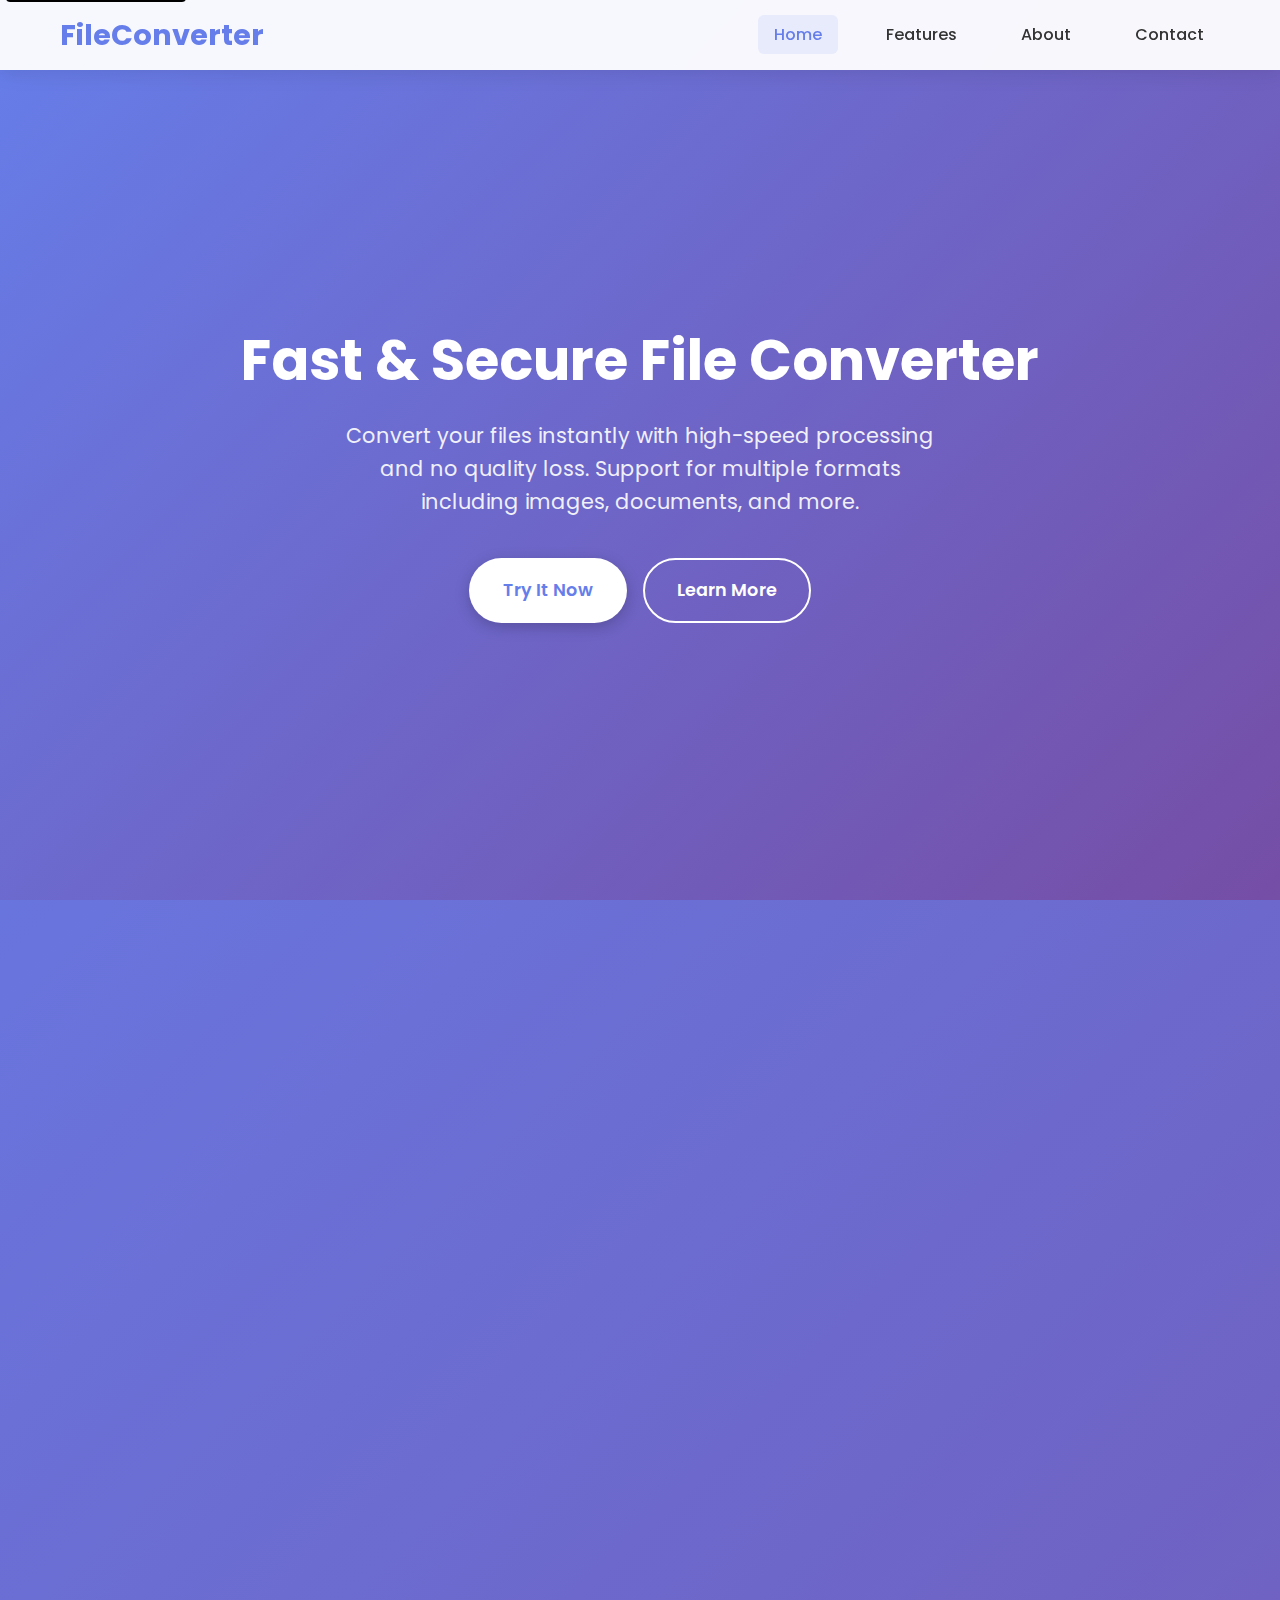
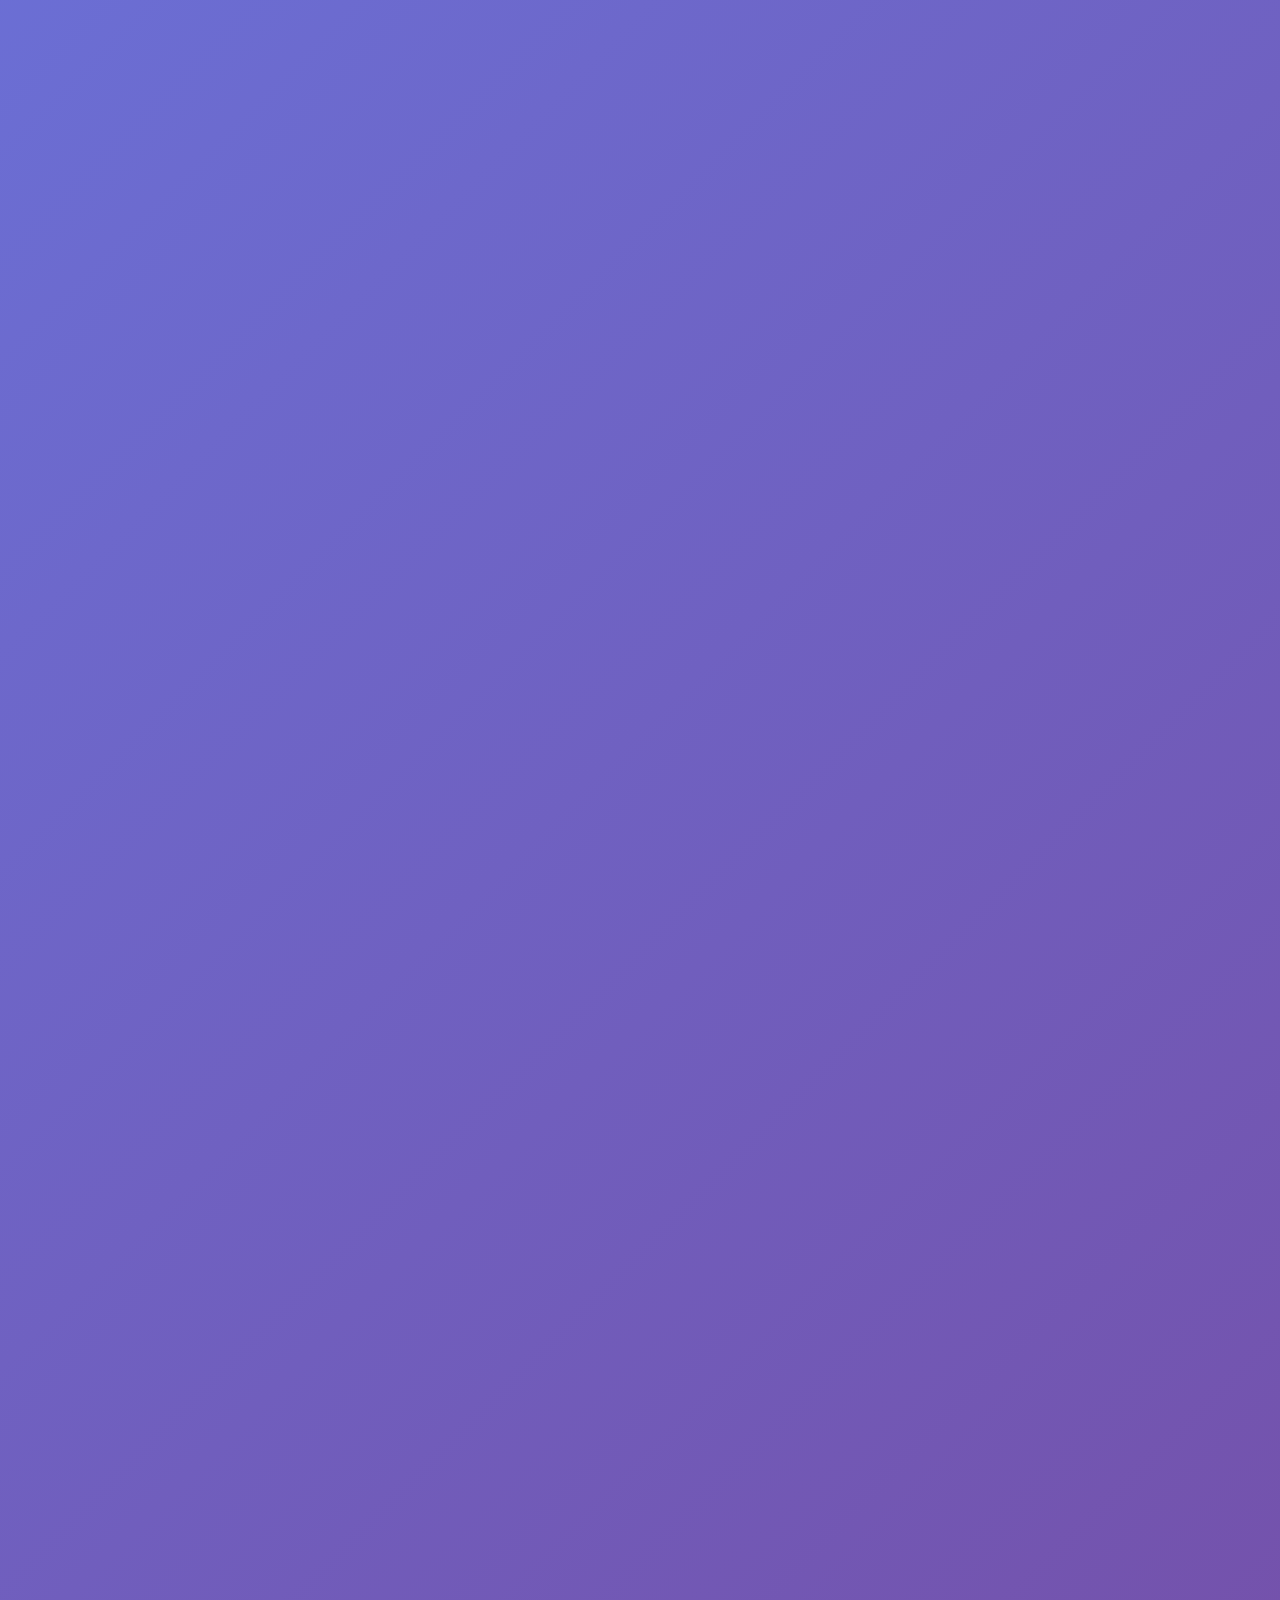
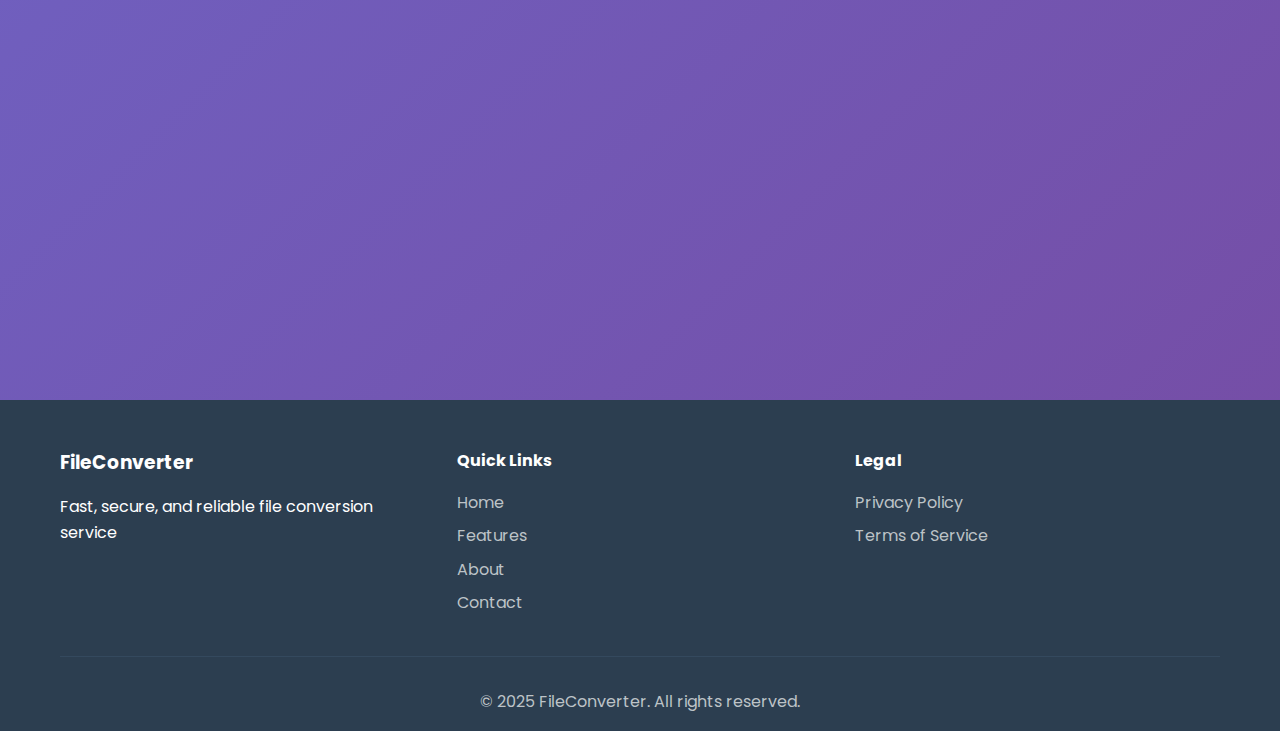
<file: index.html>
<!DOCTYPE html>
<html lang="en">

<head>
    <meta charset="UTF-8">
    <meta name="viewport" content="width=device-width, initial-scale=1.0">
    <meta name="description"
        content="Fast and secure file converter - Convert your files instantly with high-speed processing and no quality loss">
    <meta name="keywords" content="file converter, convert files, online converter, secure converter">
    <title>File Converter | Modern & Secure</title>

    <!-- Google Fonts -->
    <link rel="preconnect" href="https://fonts.googleapis.com">
    <link rel="preconnect" href="https://fonts.gstatic.com" crossorigin>
    <link href="https://fonts.googleapis.com/css2?family=Poppins:wght@300;400;500;600;700&display=swap"
        rel="stylesheet">

    <!-- CSS -->
    <link rel="stylesheet" href="landing-page.css">

    <!-- Favicon -->
    <link rel="icon" type="image/x-icon" href="assets/images/favicon.ico">
</head>

<body>
    <!-- Skip to main content for accessibility -->
    <a href="#main-content" class="skip-link">Skip to main content</a>

    <!-- Navigation -->
    <nav class="navbar" role="navigation" aria-label="Main navigation">
        <div class="nav-container">
            <div class="nav-logo">
                <h1>FileConverter</h1>
            </div>
            <ul class="nav-menu" role="menubar">
                <li role="none"><a href="#home" role="menuitem" aria-current="page">Home</a></li>
                <li role="none"><a href="#features" role="menuitem">Features</a></li>
                <li role="none"><a href="#about" role="menuitem">About</a></li>
                <li role="none"><a href="#contact" role="menuitem">Contact</a></li>
            </ul>
            <button class="nav-toggle" aria-label="Toggle navigation menu" aria-expanded="false">
                <span></span>
                <span></span>
                <span></span>
            </button>
        </div>
    </nav>

    <!-- Main Content -->
    <main id="main-content">
        <!-- Hero Section -->
        <section id="home" class="section hero-section" aria-labelledby="hero-title">
            <div class="container">
                <h1 id="hero-title" class="hero-title">Fast & Secure File Converter</h1>
                <p class="hero-subtitle">Convert your files instantly with high-speed processing and no quality loss.
                    Support for multiple formats including images, documents, and more.</p>
                <div class="hero-buttons">
                    <a href="converter.html" class="cta-button primary" aria-describedby="cta-description">
                        Try It Now
                    </a>
                    <a href="#features" class="cta-button secondary">Learn More</a>
                </div>
                <p id="cta-description" class="sr-only">Opens the file converter tool in a new page</p>
            </div>
        </section>

        <!-- Features Section -->
        <section id="features" class="section features-section" aria-labelledby="features-title">
            <div class="container">
                <h2 id="features-title" class="section-title">Why Choose Us?</h2>
                <div class="features-grid">
                    <div class="feature-card" aria-labelledby="feature-1">
                        <div class="feature-icon">⚡</div>
                        <h3 id="feature-1">Lightning Fast</h3>
                        <p>Convert files in seconds with our optimized processing engine</p>
                    </div>
                    <div class="feature-card" aria-labelledby="feature-2">
                        <div class="feature-icon">🔒</div>
                        <h3 id="feature-2">Secure & Private</h3>
                        <p>Your files are processed locally and never uploaded to our servers</p>
                    </div>
                    <div class="feature-card" aria-labelledby="feature-3">
                        <div class="feature-icon">📁</div>
                        <h3 id="feature-3">Multiple Formats</h3>
                        <p>Support for images, documents, and various file formats</p>
                    </div>
                    <div class="feature-card" aria-labelledby="feature-4">
                        <div class="feature-icon">💎</div>
                        <h3 id="feature-4">No Quality Loss</h3>
                        <p>Maintain original quality with our advanced conversion algorithms</p>
                    </div>
                </div>
            </div>
        </section>

        <!-- About Section -->
        <section id="about" class="section about-section" aria-labelledby="about-title">
            <div class="container">
                <h2 id="about-title" class="section-title">About Our Service</h2>
                <div class="about-content">
                    <p>Our file converter is designed with user privacy and security in mind. All conversions happen
                        locally in your browser, ensuring your files never leave your device. We support a wide range of
                        formats and provide fast, reliable conversion services.</p>
                    <div class="stats">
                        <div class="stat">
                            <span class="stat-number">50+</span>
                            <span class="stat-label">File Formats</span>
                        </div>
                        <div class="stat">
                            <span class="stat-number">100%</span>
                            <span class="stat-label">Privacy</span>
                        </div>
                        <div class="stat">
                            <span class="stat-number">24/7</span>
                            <span class="stat-label">Available</span>
                        </div>
                    </div>
                </div>
            </div>
        </section>

        <!-- Contact Section -->
        <section id="contact" class="section contact-section" aria-labelledby="contact-title">
            <div class="container">
                <h2 id="contact-title" class="section-title">Get in Touch</h2>
                <div class="contact-content">
                    <p>Have questions or feedback? We'd love to hear from you!</p>
                    <div class="contact-info">
                        <div class="contact-item">
                            <span class="contact-icon">📧</span>
                            <a href="mailto:support@fileconverter.com"
                                aria-label="Email us at support@fileconverter.com">
                                support@fileconverter.com
                            </a>
                        </div>
                        <div class="contact-item">
                            <span class="contact-icon">🌐</span>
                            <a href="https://fileconverter.com" aria-label="Visit our website">
                                fileconverter.com
                            </a>
                        </div>
                    </div>
                </div>
            </div>
        </section>
    </main>

    <!-- Footer -->
    <footer class="footer" role="contentinfo">
        <div class="container">
            <div class="footer-content">
                <div class="footer-section">
                    <h3>FileConverter</h3>
                    <p>Fast, secure, and reliable file conversion service</p>
                </div>
                <div class="footer-section">
                    <h4>Quick Links</h4>
                    <ul>
                        <li><a href="#home">Home</a></li>
                        <li><a href="#features">Features</a></li>
                        <li><a href="#about">About</a></li>
                        <li><a href="#contact">Contact</a></li>
                    </ul>
                </div>
                <div class="footer-section">
                    <h4>Legal</h4>
                    <ul>
                        <li><a href="#privacy">Privacy Policy</a></li>
                        <li><a href="#terms">Terms of Service</a></li>
                    </ul>
                </div>
            </div>
            <div class="footer-bottom">
                <p>&copy; 2025 FileConverter. All rights reserved.</p>
            </div>
        </div>
    </footer>

    <!-- JavaScript -->
    <script src="landing.js"></script>
</body>

</html>
</file>
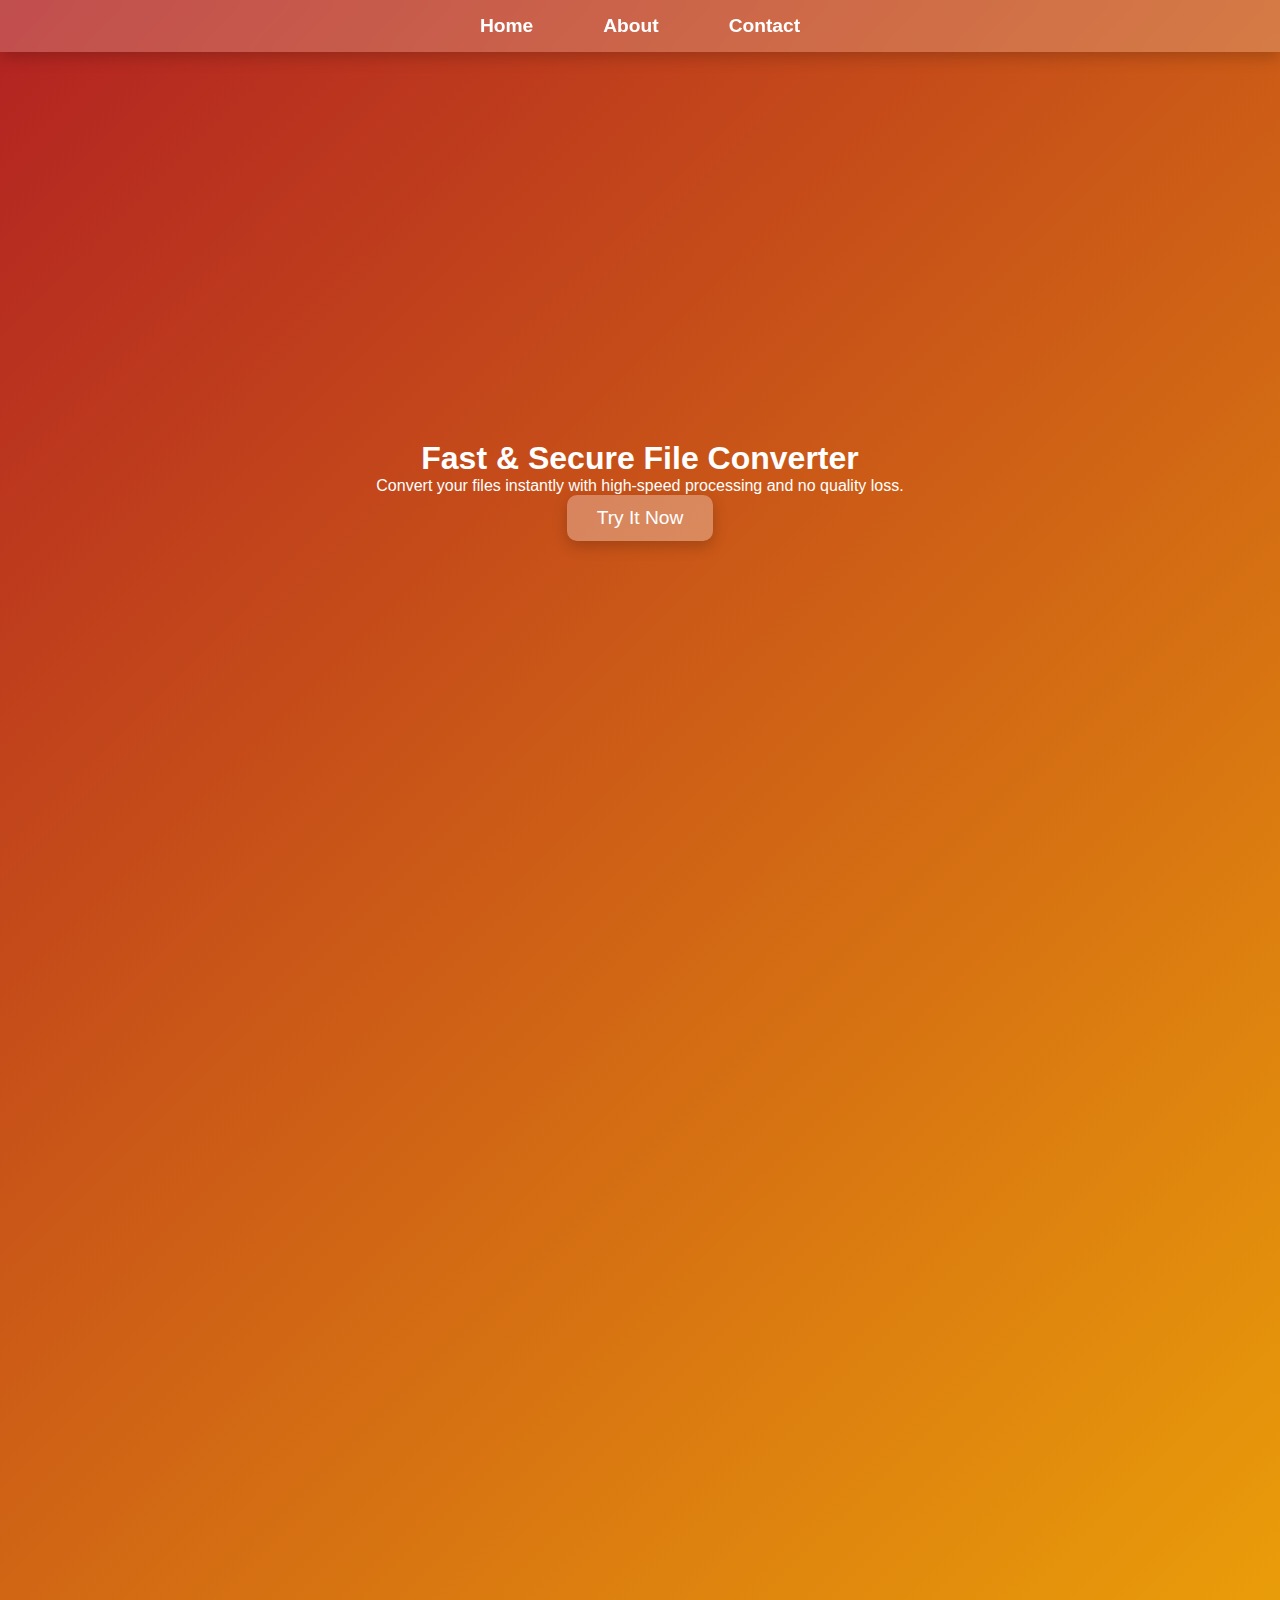
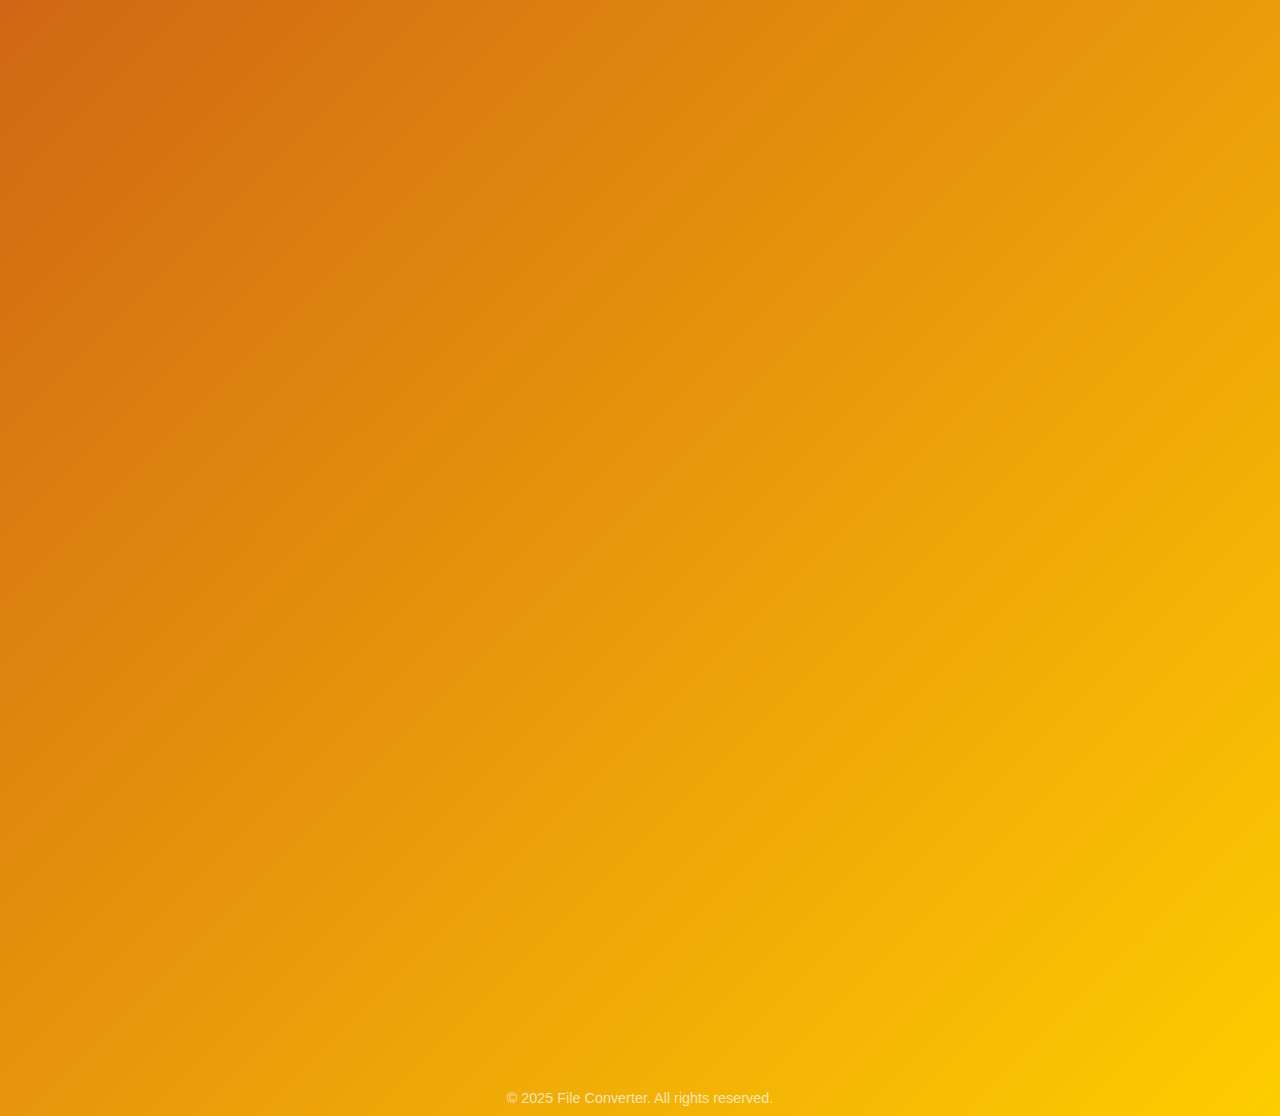
<file: FileConverTer Wed based project/LandingPage.html>
<!DOCTYPE html>
<html lang="en">
<head>
    <meta charset="UTF-8">
    <meta name="viewport" content="width=device-width, initial-scale=1.0">
    <title>File Converter | Modern UI</title>
    <link rel="stylesheet" href="LandingPage.css">
</head>
<body>

    <!-- Navigation -->
    <nav>
        <ul>
            <li><a href="#home">Home</a></li>
            <li><a href="#about">About</a></li>
            <li><a href="#contact">Contact</a></li>
        </ul>
    </nav>

    <!-- Sections -->
    <section id="home" class="section slide">
        <h1>Fast & Secure File Converter</h1>
        <p>Convert your files instantly with high-speed processing and no quality loss.</p>
        <a href="converter.html" class="cta-button">Try It Now</a>
    </section>

    <section id="about" class="section slide">
        <h2>Why Choose Us?</h2>
        <p>Our file converter offers lightning-fast conversions, supports multiple formats, and ensures security.</p>
    </section>

    <section id="contact" class="section slide">
        <h2>Get in Touch</h2>
        <p>Email us at support@fileconverter.com</p>
    </section>

    <!-- Footer -->
    <footer>
        &copy; 2025 File Converter. All rights reserved.
    </footer>

    <script src="Landing.js"></script>
</body>
</html>
</file>
<file: FileConverTer Wed based project/LandingPage.css>
/* General Styles */
* {
    margin: 0;
    padding: 0;
    box-sizing: border-box;
    font-family: 'Poppins', sans-serif;
    scroll-behavior: smooth;
}
body {
    background: linear-gradient(135deg, #b22222, #ffcc00);
    color: #ffffff;
    text-align: center;
}

/* Navigation */
nav {
    position: fixed;
    top: 0;
    left: 0;
    width: 100%;
    background: rgba(255, 255, 255, 0.2);
    backdrop-filter: blur(10px);
    padding: 15px 0;
    z-index: 1000;
    box-shadow: 0 5px 15px rgba(0, 0, 0, 0.2);
}
nav ul {
    display: flex;
    justify-content: center;
    list-style: none;
    gap: 30px;
}
nav ul li {
    display: inline;
}
nav ul li a {
    color: #ffffff;
    text-decoration: none;
    font-weight: 600;
    font-size: 1.2em;
    padding: 10px 20px;
    transition: 0.3s ease;
}
nav ul li a:hover {
    color: #ffcc00;
}

/* Sections */
.section {
    height: 100vh;
    display: flex;
    flex-direction: column;
    justify-content: center;
    align-items: center;
    opacity: 0;
    transform: translateX(-100%);
    transition: opacity 0.8s ease, transform 0.8s ease;
    padding-top: 80px;
}
.section.slide.show {
    opacity: 1;
    transform: translateX(0);
}

/* Call-to-Action Button */
.cta-button {
    background: rgba(255, 255, 255, 0.3);
    color: #ffffff;
    padding: 12px 30px;
    text-decoration: none;
    font-size: 1.2em;
    border-radius: 10px;
    display: inline-block;
    transition: 0.3s ease-in-out;
    box-shadow: 0 5px 15px rgba(0, 0, 0, 0.2);
}
.cta-button:hover {
    background: #ffcc00;
    color: #b22222;
    transform: scale(1.05);
}

/* Footer */
footer {
    position: relative;
    bottom: 10px;
    color: rgba(255, 255, 255, 0.7);
    font-size: 0.9em;
}
</file>
<file: landing-page.css>
/* Reset and Base Styles */
* {
    margin: 0;
    padding: 0;
    box-sizing: border-box;
}

html {
    scroll-behavior: smooth;
}

body {
    font-family: 'Poppins', -apple-system, BlinkMacSystemFont, 'Segoe UI', Roboto, sans-serif;
    line-height: 1.6;
    color: #333;
    background: linear-gradient(135deg, #667eea 0%, #764ba2 100%);
    min-height: 100vh;
}

/* Accessibility */
.sr-only {
    position: absolute;
    width: 1px;
    height: 1px;
    padding: 0;
    margin: -1px;
    overflow: hidden;
    clip: rect(0, 0, 0, 0);
    white-space: nowrap;
    border: 0;
}

.skip-link {
    position: absolute;
    top: -40px;
    left: 6px;
    background: #000;
    color: #fff;
    padding: 8px;
    text-decoration: none;
    border-radius: 4px;
    z-index: 1001;
    transition: top 0.3s;
}

.skip-link:focus {
    top: 6px;
}

/* Container */
.container {
    max-width: 1200px;
    margin: 0 auto;
    padding: 0 20px;
}

/* Navigation */
.navbar {
    position: fixed;
    top: 0;
    left: 0;
    width: 100%;
    background: rgba(255, 255, 255, 0.95);
    backdrop-filter: blur(10px);
    z-index: 1000;
    box-shadow: 0 2px 20px rgba(0, 0, 0, 0.1);
    transition: all 0.3s ease;
}

.nav-container {
    max-width: 1200px;
    margin: 0 auto;
    padding: 0 20px;
    display: flex;
    justify-content: space-between;
    align-items: center;
    height: 70px;
}

.nav-logo h1 {
    font-size: 1.8rem;
    font-weight: 700;
    color: #667eea;
    text-decoration: none;
}

.nav-menu {
    display: flex;
    list-style: none;
    gap: 2rem;
}

.nav-menu a {
    color: #333;
    text-decoration: none;
    font-weight: 500;
    padding: 0.5rem 1rem;
    border-radius: 6px;
    transition: all 0.3s ease;
    position: relative;
}

.nav-menu a:hover,
.nav-menu a:focus {
    color: #667eea;
    background: rgba(102, 126, 234, 0.1);
}

.nav-menu a[aria-current="page"] {
    color: #667eea;
    background: rgba(102, 126, 234, 0.1);
}

.nav-toggle {
    display: none;
    flex-direction: column;
    background: none;
    border: none;
    cursor: pointer;
    padding: 0.5rem;
}

.nav-toggle span {
    width: 25px;
    height: 3px;
    background: #333;
    margin: 3px 0;
    transition: 0.3s;
}

/* Sections */
.section {
    min-height: 100vh;
    display: flex;
    align-items: center;
    justify-content: center;
    padding: 100px 0 50px;
    opacity: 0;
    transform: translateY(30px);
    transition: all 0.8s ease;
}

.section.show {
    opacity: 1;
    transform: translateY(0);
}

/* Hero Section */
.hero-section {
    text-align: center;
    color: white;
    background: linear-gradient(135deg, rgba(102, 126, 234, 0.9), rgba(118, 75, 162, 0.9));
}

.hero-title {
    font-size: 3.5rem;
    font-weight: 700;
    margin-bottom: 1.5rem;
    line-height: 1.2;
}

.hero-subtitle {
    font-size: 1.3rem;
    margin-bottom: 2.5rem;
    max-width: 600px;
    margin-left: auto;
    margin-right: auto;
    opacity: 0.9;
}

.hero-buttons {
    display: flex;
    gap: 1rem;
    justify-content: center;
    flex-wrap: wrap;
}

/* Buttons */
.cta-button {
    display: inline-block;
    padding: 1rem 2rem;
    text-decoration: none;
    border-radius: 50px;
    font-weight: 600;
    font-size: 1.1rem;
    transition: all 0.3s ease;
    border: 2px solid transparent;
    cursor: pointer;
    text-align: center;
}

.cta-button.primary {
    background: #fff;
    color: #667eea;
    box-shadow: 0 4px 15px rgba(0, 0, 0, 0.2);
}

.cta-button.primary:hover,
.cta-button.primary:focus {
    transform: translateY(-2px);
    box-shadow: 0 6px 20px rgba(0, 0, 0, 0.3);
}

.cta-button.secondary {
    background: transparent;
    color: #fff;
    border-color: #fff;
}

.cta-button.secondary:hover,
.cta-button.secondary:focus {
    background: #fff;
    color: #667eea;
    transform: translateY(-2px);
}

/* Features Section */
.features-section {
    background: #f8f9fa;
    color: #333;
}

.section-title {
    font-size: 2.5rem;
    font-weight: 700;
    text-align: center;
    margin-bottom: 3rem;
    color: #333;
}

.features-grid {
    display: grid;
    grid-template-columns: repeat(auto-fit, minmax(250px, 1fr));
    gap: 2rem;
    margin-top: 2rem;
}

.feature-card {
    background: white;
    padding: 2rem;
    border-radius: 15px;
    text-align: center;
    box-shadow: 0 5px 20px rgba(0, 0, 0, 0.1);
    transition: all 0.3s ease;
}

.feature-card:hover {
    transform: translateY(-5px);
    box-shadow: 0 10px 30px rgba(0, 0, 0, 0.15);
}

.feature-icon {
    font-size: 3rem;
    margin-bottom: 1rem;
}

.feature-card h3 {
    font-size: 1.5rem;
    font-weight: 600;
    margin-bottom: 1rem;
    color: #333;
}

.feature-card p {
    color: #666;
    line-height: 1.6;
}

/* About Section */
.about-section {
    background: white;
    color: #333;
}

.about-content {
    text-align: center;
    max-width: 800px;
    margin: 0 auto;
}

.about-content p {
    font-size: 1.2rem;
    margin-bottom: 3rem;
    color: #666;
}

.stats {
    display: grid;
    grid-template-columns: repeat(auto-fit, minmax(150px, 1fr));
    gap: 2rem;
    margin-top: 2rem;
}

.stat {
    text-align: center;
}

.stat-number {
    display: block;
    font-size: 2.5rem;
    font-weight: 700;
    color: #667eea;
    margin-bottom: 0.5rem;
}

.stat-label {
    font-size: 1rem;
    color: #666;
    font-weight: 500;
}

/* Contact Section */
.contact-section {
    background: linear-gradient(135deg, #667eea, #764ba2);
    color: white;
}

.contact-content {
    text-align: center;
    max-width: 600px;
    margin: 0 auto;
}

.contact-content p {
    font-size: 1.2rem;
    margin-bottom: 2rem;
    opacity: 0.9;
}

.contact-info {
    display: flex;
    flex-direction: column;
    gap: 1rem;
    align-items: center;
}

.contact-item {
    display: flex;
    align-items: center;
    gap: 0.5rem;
    font-size: 1.1rem;
}

.contact-icon {
    font-size: 1.5rem;
}

.contact-item a {
    color: white;
    text-decoration: none;
    transition: opacity 0.3s ease;
}

.contact-item a:hover,
.contact-item a:focus {
    opacity: 0.8;
}

/* Footer */
.footer {
    background: #2c3e50;
    color: white;
    padding: 3rem 0 1rem;
}

.footer-content {
    display: grid;
    grid-template-columns: repeat(auto-fit, minmax(250px, 1fr));
    gap: 2rem;
    margin-bottom: 2rem;
}

.footer-section h3,
.footer-section h4 {
    margin-bottom: 1rem;
    color: #fff;
}

.footer-section ul {
    list-style: none;
}

.footer-section ul li {
    margin-bottom: 0.5rem;
}

.footer-section a {
    color: #bdc3c7;
    text-decoration: none;
    transition: color 0.3s ease;
}

.footer-section a:hover,
.footer-section a:focus {
    color: #fff;
}

.footer-bottom {
    text-align: center;
    padding-top: 2rem;
    border-top: 1px solid #34495e;
    color: #bdc3c7;
}

/* Responsive Design */
@media (max-width: 768px) {
    .nav-menu {
        position: fixed;
        top: 70px;
        left: -100%;
        width: 100%;
        height: calc(100vh - 70px);
        background: rgba(255, 255, 255, 0.95);
        backdrop-filter: blur(10px);
        flex-direction: column;
        align-items: center;
        justify-content: flex-start;
        padding-top: 2rem;
        transition: left 0.3s ease;
    }

    .nav-menu.active {
        left: 0;
    }

    .nav-toggle {
        display: flex;
    }

    .hero-title {
        font-size: 2.5rem;
    }

    .hero-subtitle {
        font-size: 1.1rem;
    }

    .hero-buttons {
        flex-direction: column;
        align-items: center;
    }

    .cta-button {
        width: 100%;
        max-width: 300px;
    }

    .section-title {
        font-size: 2rem;
    }

    .features-grid {
        grid-template-columns: 1fr;
    }

    .stats {
        grid-template-columns: 1fr;
    }

    .contact-info {
        flex-direction: column;
    }
}

@media (max-width: 480px) {
    .container {
        padding: 0 15px;
    }

    .hero-title {
        font-size: 2rem;
    }

    .hero-subtitle {
        font-size: 1rem;
    }

    .section {
        padding: 80px 0 30px;
    }

    .feature-card {
        padding: 1.5rem;
    }
}

/* Animation Classes */
.fade-in {
    animation: fadeIn 0.8s ease-in-out;
}

@keyframes fadeIn {
    from {
        opacity: 0;
        transform: translateY(20px);
    }

    to {
        opacity: 1;
        transform: translateY(0);
    }
}

/* Focus styles for accessibility */
button:focus,
a:focus {
    outline: 2px solid #667eea;
    outline-offset: 2px;
}

/* High contrast mode support */
@media (prefers-contrast: high) {
    .cta-button.primary {
        background: #000;
        color: #fff;
    }

    .cta-button.secondary {
        border-color: #000;
        color: #000;
    }
}

/* Reduced motion support */
@media (prefers-reduced-motion: reduce) {
    * {
        animation-duration: 0.01ms !important;
        animation-iteration-count: 1 !important;
        transition-duration: 0.01ms !important;
    }

    html {
        scroll-behavior: auto;
    }
}
</file>
